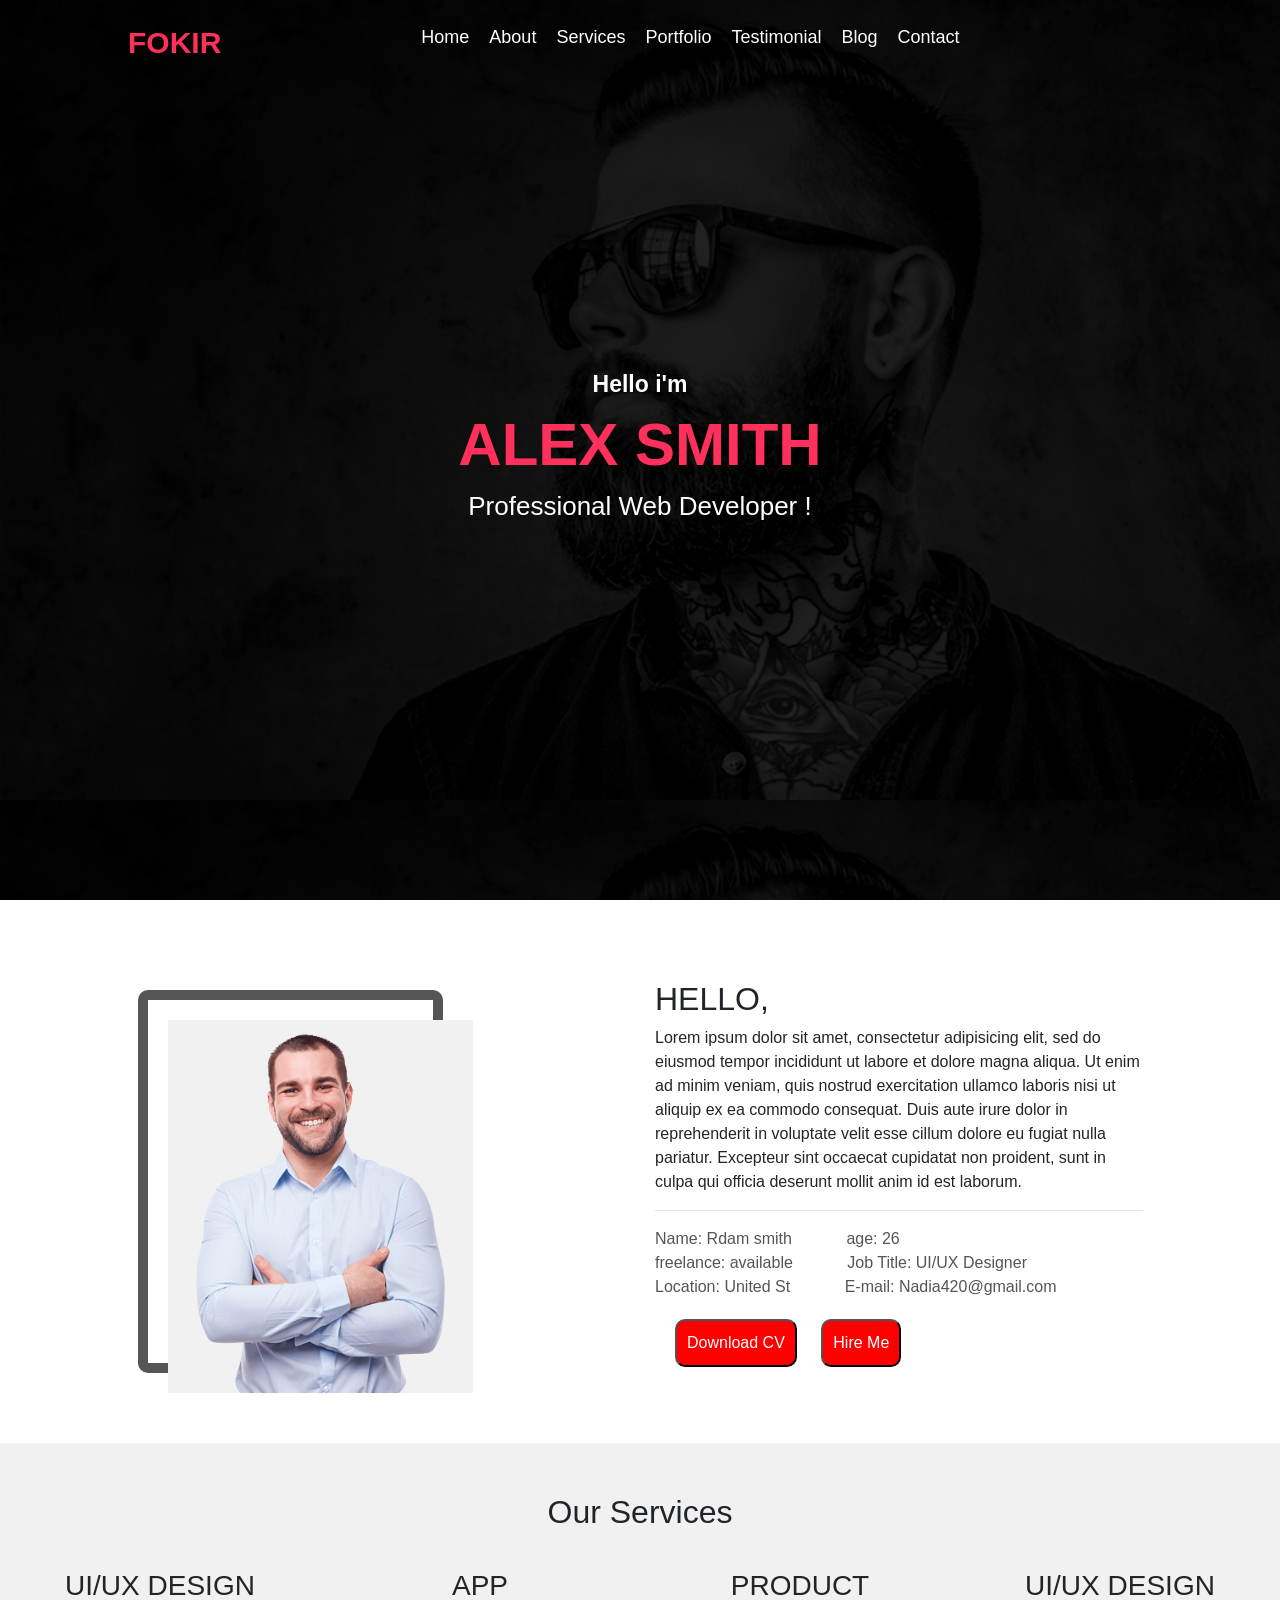
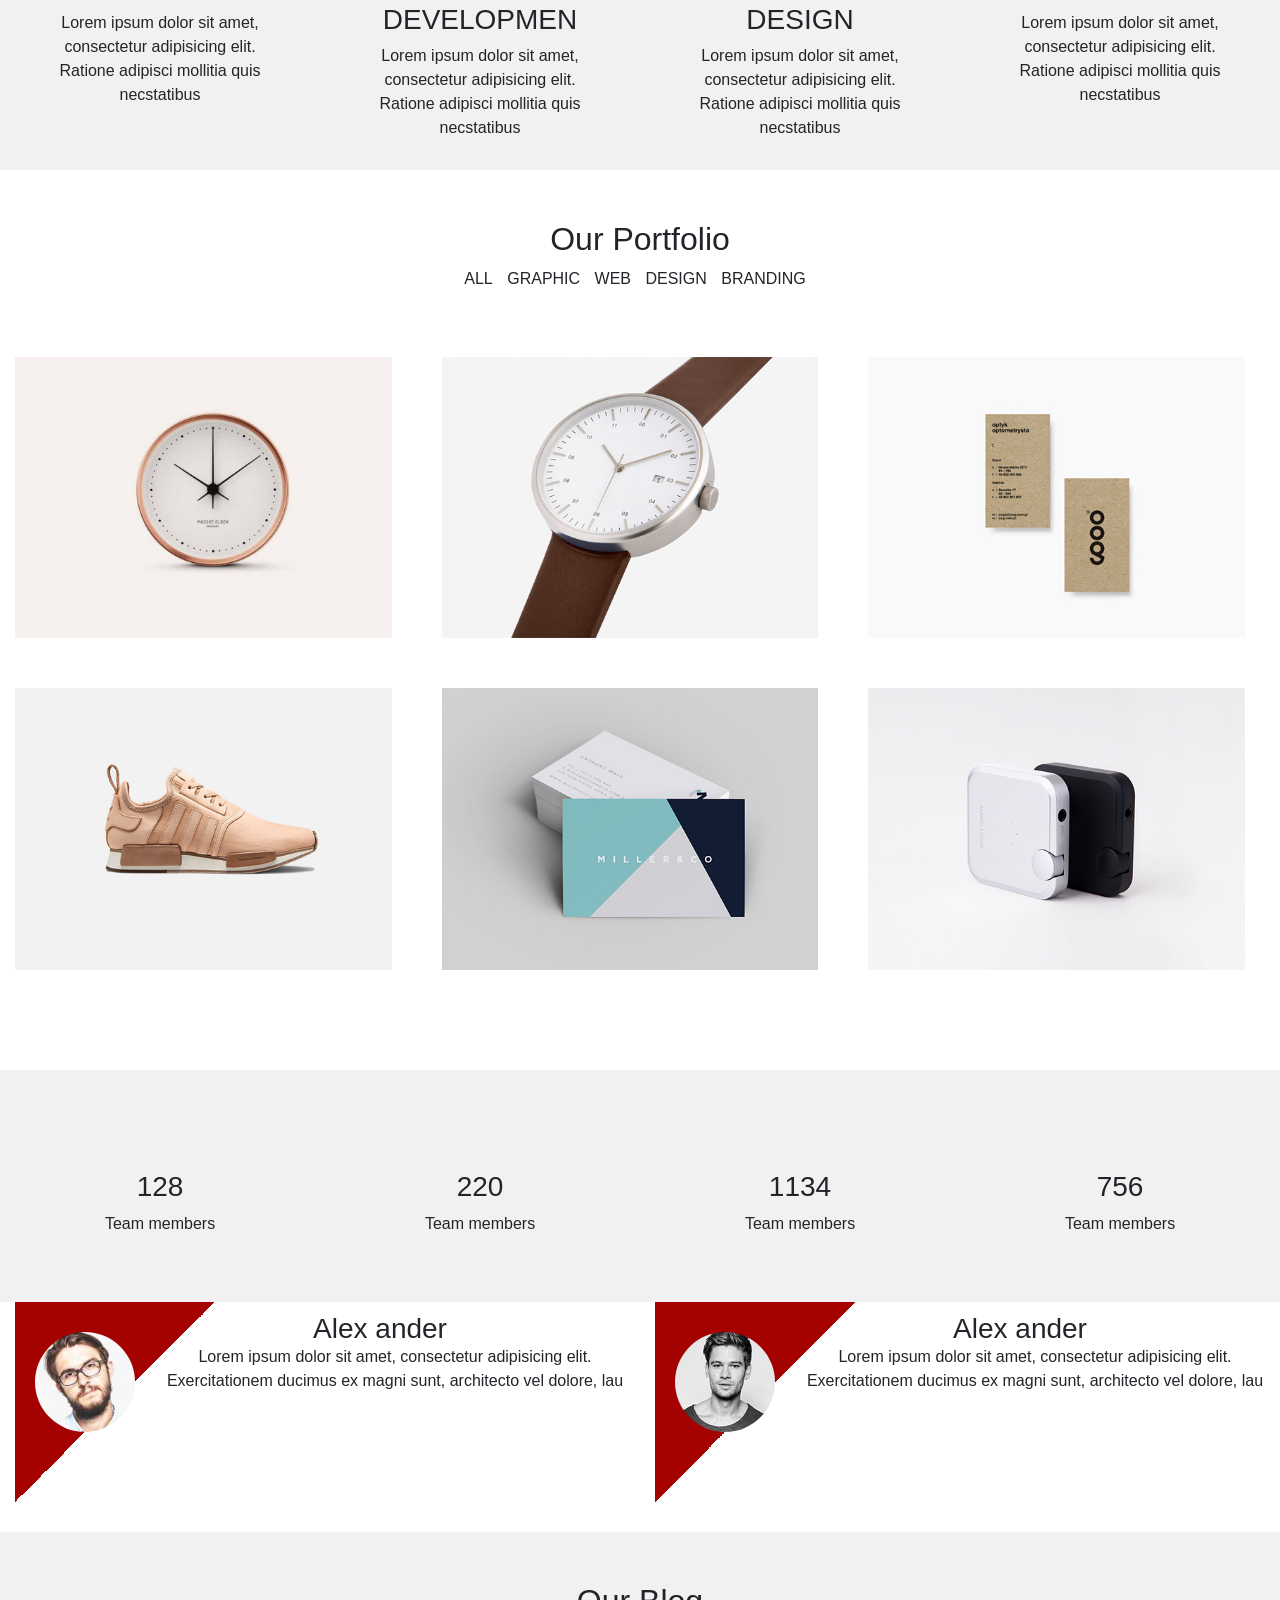
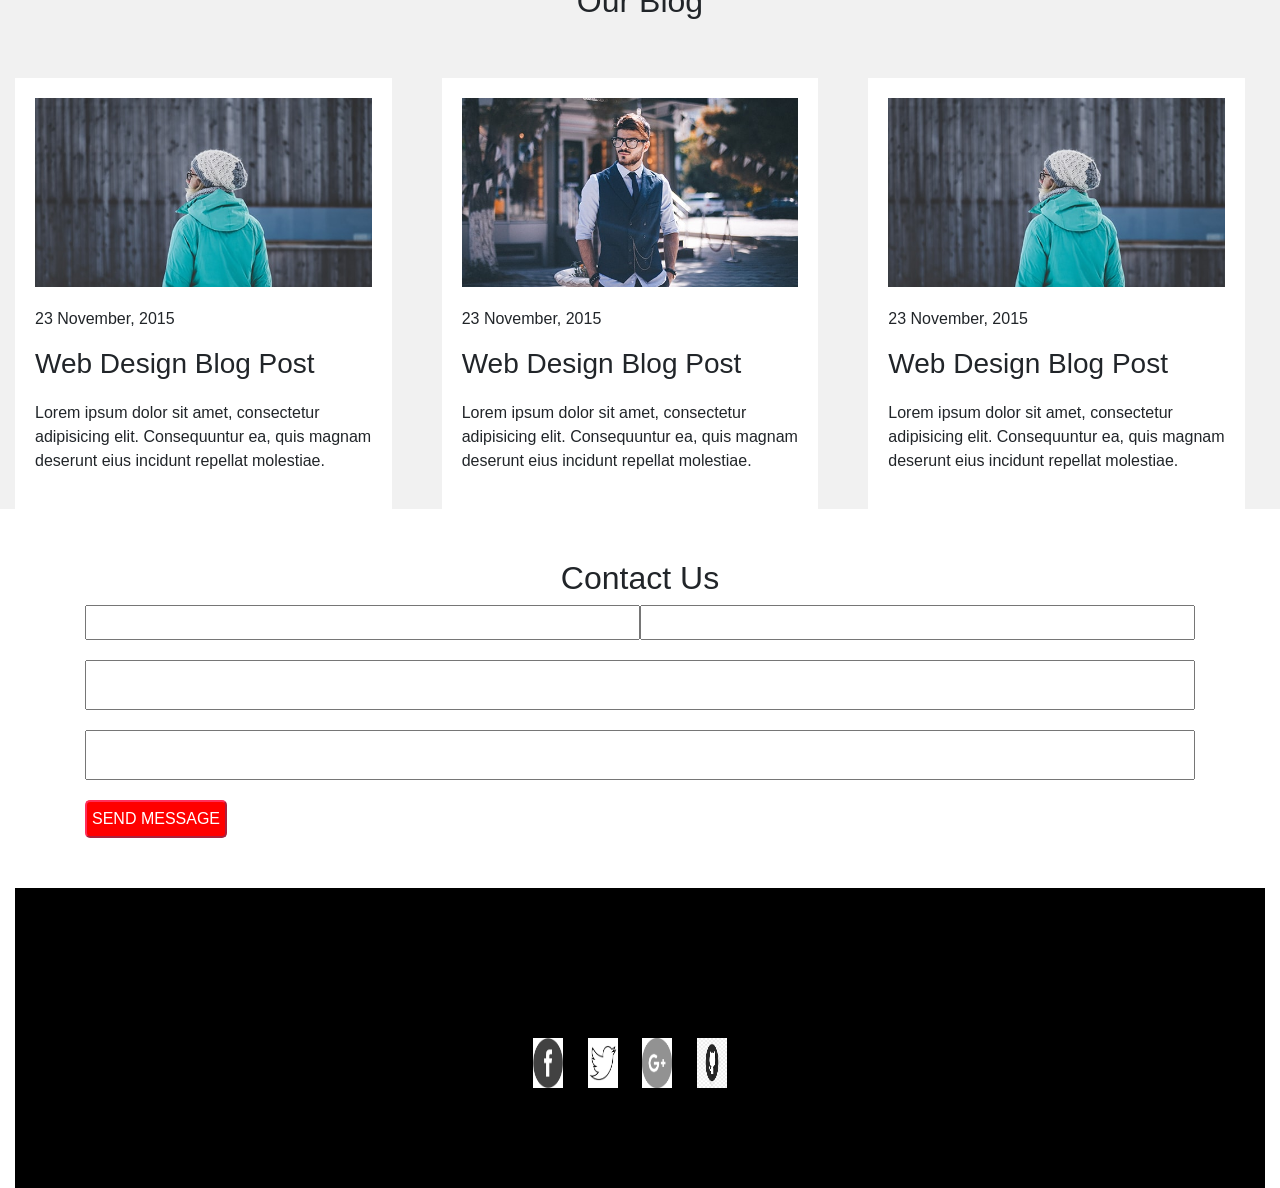
<file: index.html>
<!DOCTYPE html>
<html lang="en">
  <head>
    <meta charset="UTF-8" />
    <meta http-equiv="X-UA-Compatible" content="IE=edge" />
    <meta name="viewport" content="width=device-width, initial-scale=1.0" />
    <title>Document</title>
    <link rel="stylesheet" href="css/style.css" />
    <link
      rel="stylesheet"
      href="https://cdn.jsdelivr.net/npm/bootstrap@4.3.1/dist/css/bootstrap.min.css"
      integrity="sha384-ggOyR0iXCbMQv3Xipma34MD+dH/1fQ784/j6cY/iJTQUOhcWr7x9JvoRxT2MZw1T"
      crossorigin="anonymous"
    />
    <link
      rel="stylesheet"
      href="https://cdnjs.cloudflare.com/ajax/libs/animate.css/4.1.1/animate.min.css"
    />
  </head>
  <body>
    <!-- Header Section -->

    <div class="header">
      <div class="header-black-layer">
        <div class="nav">
          <div class="logo">
            <a href="index.html">Fokir</a>
          </div>
          <div class="clr"></div>
          <div class="links">
            <ul>
              <li class=""><a href="#">Home</a></li>
              <li><a href="#">About</a></li>
              <li><a href="#">Services</a></li>
              <li><a href="#">Portfolio</a></li>
              <li><a href="#">Testimonial</a></li>
              <li><a href="#">Blog</a></li>
              <li><a href="#">Contact</a></li>
              <!-- Clear -->
              <div class="clr"></div>
            </ul>
          </div>
          <!-- Clear -->
          <div class="clr"></div>
        </div>
        <div class="header-info">
          <h3>Hello i'm</h3>
          <h1>ALEX SMITH</h1>
          <h4>Professional Web Developer !</h4>
        </div>
      </div>
    </div>
    <!--start section 1 -->
    <div class="container-fluid">
      <div class="row">
        <div class="col-md-6">
          <div class="cont1">
            <div class="border-img"></div>

            <div class="img1">
              <img src="img/about/profile.jpg" alt="" />
            </div>

            <div class="hover0 animate__animated animate__fadeInUp">
              <div class="hover1">
                <img
                  src="img/about/icon1.png"
                  alt="facebook"
                  width="50px"
                  height="50px"
                />
                <img
                  src="img/about/icon2.png"
                  alt="twwitter"
                  width="50px"
                  height="50px"
                />
                <img
                  src="img/about/icon3.png"
                  alt="google"
                  width="50px"
                  height="50px"
                />
                <img
                  src="img/about/icon4.png"
                  alt="gethup"
                  width="50px"
                  height="50px"
                />
              </div>
            </div>
          </div>
          <div class="clr"></div>
        </div>
<!-- start patr 2 in section 1 -->
        <div class="col-md-6">
          <div class="cont2">
            <div class="profile-desc">
              <h2>HELLO,</h2>
              <p>
                Lorem ipsum dolor sit amet, consectetur adipisicing elit, sed do
                eiusmod tempor incididunt ut labore et dolore magna aliqua. Ut
                enim ad minim veniam, quis nostrud exercitation ullamco laboris
                nisi ut aliquip ex ea commodo consequat. Duis aute irure dolor
                in reprehenderit in voluptate velit esse cillum dolore eu fugiat
                nulla pariatur. Excepteur sint occaecat cupidatat non proident,
                sunt in culpa qui officia deserunt mollit anim id est laborum.
              </p>
              <hr>
              <div class="info">
                <ul>
                    <li> <span>Name:</span> Rdam smith</li>
                    <li> <span>age:</span> 26</li> <br>
                    <li> <span>freelance:</span> available</li>
                    <li> <span>Job Title:</span> UI/UX Designer</li> <br>
                    <li> <span>Location:</span> United St</li>
                    <li> <span>E-mail:</span> Nadia420@gmail.com</li>
                </ul>
                <button> Download CV </button>
                <button> Hire Me </button>
              </div>
            </div>
          </div>
        </div>
      </div>
    </div>
<!-- end patr 2 in section 1 -->
<div class="container-fluid">
    <div class="row cont4">
      <div class="col-md-12 col-sm-12 txt1"><h2>Our Services </h2>
      
      </div>
        <div class=" col-md-3 col-sm-12">
            <div class="cont3">
                <h3>UI/UX DESIGN</h3>
                <p>Lorem ipsum dolor sit amet, consectetur adipisicing elit. Ratione adipisci mollitia quis necstatibus</p>

            </div>
        </div>

        <div class=" col-md-3 col-sm-12">
            <div class="cont3">
                <h3>APP DEVELOPMEN  </h3>
                <p>Lorem ipsum dolor sit amet, consectetur adipisicing elit. Ratione adipisci mollitia quis necstatibus</p>

            </div>
        </div>
        <div class="  col-md-3 col-sm-12">
            <div class="cont3">
                <h3>PRODUCT DESIGN</h3>
                <p>Lorem ipsum dolor sit amet, consectetur adipisicing elit. Ratione adipisci mollitia quis necstatibus</p>

            </div>
        </div>
        <div class="  col-md-3 col-sm-12">
            <div class="cont3">
                <h3>UI/UX DESIGN</h3>
                <p>Lorem ipsum dolor sit amet, consectetur adipisicing elit. Ratione adipisci mollitia quis necstatibus</p>

            </div>
        </div>

    </div>
</div>

<div class="container-fluid">
  <div class="row">
    <div class="nav2 col-md-12">
      <h2>Our Portfolio</h2>
      <div class="">
        <ul>
          <li>ALL</li>
          <li>GRAPHIC</li>
          <li>WEB</li>
          <li>DESIGN</li>
          <li>BRANDING</li>


        </ul>
      </div>

    </div>
    <div class="col-md-4 img2">
      <img src="img/portfolio/1.jpg" alt="">
    </div>
    <div class="col-md-4 img2">
      <img src="img/portfolio/2.jpg" alt="">
    </div>
    <div class="col-md-4 img2">
      <img src="img/portfolio/3.jpg" alt="">
    </div>
    <div class="col-md-4 img2">
      <img src="img/portfolio/4.jpg" alt="">
    </div>
    <div class="col-md-4 img2">
      <img src="img/portfolio/5.jpg" alt="">
    </div>
    <div class="col-md-4 img2">
      <img src="img/portfolio/6.jpg" alt="">
    </div>

  </div>
</div>
<div class="cont5">
  <div class="counter">
    <h3>128</h3>
    <p>Team members</p>
  </div>
  <div class="counter">
    <h3>220</h3>
    <p>Team members</p>
  </div>
  <div class="counter">
    <h3>1134</h3>
    <p>Team members</p>
  </div>
  <div class="counter">
    <h3>756</h3>
    <p>Team members</p>
  </div>
  <div class="clr"></div>
</div>

<div class="container-fluid ">
  <div class="row ">
    <div class="col-md-6 cl-sm-12">
      <div class="testimonel-item">
        <img src="img/testimonial/2.jpg" alt="" width="100px" height="100px">
        <h3 style="display: inline;">Alex ander</h3>
        <p style="padding-left: 150px;">Lorem ipsum dolor sit amet, consectetur adipisicing elit. Exercitationem ducimus ex magni sunt, architecto vel dolore,
           lau
           </p>
        <div class="borde-img2">
        
        </div>
      </div>
    </div>


    <div class="col-md-6 cl-sm-12">
      <div class="testimonel-item">
        <img src="img/testimonial/3.jpg" alt="" width="100px" height="100px">
        <h3 style="display: inline;">Alex ander</h3>
        <p style="padding-left: 150px;">Lorem ipsum dolor sit amet, consectetur adipisicing elit. Exercitationem ducimus ex magni sunt, architecto vel dolore,
           lau
           </p>
        <div class="borde-img2">
        
        </div>
      </div>
    </div>



  </div>
</div>


<div class="container-fluid">
  <div class="row cont6 ">
    <div class="col-md-12 col-sm-12 txt2 ">
      <h2>Our Blog</h2>
    </div>
    <div class="col-md-4">
      <div class="single-blog">
        <img src="img/blog/1.jpg" alt="">
        <p>23 November, 2015</p>
        <h3>Web Design Blog Post</h3>
        <p>Lorem ipsum dolor sit amet, consectetur adipisicing elit. Consequuntur ea, 
          quis magnam deserunt eius incidunt repellat molestiae.</p>

      </div>
    </div>
    <div class="col-md-4">
      <div class="single-blog">
        <img src="img/blog/3.jpg" alt="">
        <p>23 November, 2015</p>
        <h3>Web Design Blog Post</h3>
        <p>Lorem ipsum dolor sit amet, consectetur adipisicing elit. Consequuntur ea, 
          quis magnam deserunt eius incidunt repellat molestiae.</p>

      </div>
    </div>
      <div class="col-md-4">
      <div class="single-blog">
        <img src="img/blog/1.jpg" alt="">
        <p>23 November, 2015</p>
        <h3>Web Design Blog Post</h3>
        <p>Lorem ipsum dolor sit amet, consectetur adipisicing elit. Consequuntur ea, 
          quis magnam deserunt eius incidunt repellat molestiae.</p>

      </div>
    </div>
  </div>
</div>

<div class="container">
  <div class="row">
    <div class="col-md-12 col-sm-12 txt2 ">
      <h2>Contact Us</h2>
    </div>
    <div class=" col-md-12">
      <input class="inp1 " type="text">
      <input class="inp1" type="text">
      <div class="clr"></div>
      <input class="inp2" type="text">
      <input class="inp2" type="text">
      <button class="bt1">SEND MESSAGE</button>


    </div>

  </div>
</div>

<div class="container-fluid">
  <div class="row">
    <div class="col-md-12">
      <div class="footerr">
        <img src="img/about/icon1.png" alt="" width="50px" height="50px">
        <img src="img/about/icon2.png" alt="" width="50px" height="50px">
        <img src="img/about/icon3.png" alt="" width="50px" height="50px">
        <img src="img/about/icon4.png" alt="" width="50px" height="50px">

      </div>
    </div>
  </div>
</div>









    <script
      src="https://code.jquery.com/jquery-3.3.1.slim.min.js"
      integrity="sha384-q8i/X+965DzO0rT7abK41JStQIAqVgRVzpbzo5smXKp4YfRvH+8abtTE1Pi6jizo"
      crossorigin="anonymous"
    ></script>
    <script
      src="https://cdn.jsdelivr.net/npm/popper.js@1.14.7/dist/umd/popper.min.js"
      integrity="sha384-UO2eT0CpHqdSJQ6hJty5KVphtPhzWj9WO1clHTMGa3JDZwrnQq4sF86dIHNDz0W1"
      crossorigin="anonymous"
    ></script>
    <script
      src="https://cdn.jsdelivr.net/npm/bootstrap@4.3.1/dist/js/bootstrap.min.js"
      integrity="sha384-JjSmVgyd0p3pXB1rRibZUAYoIIy6OrQ6VrjIEaFf/nJGzIxFDsf4x0xIM+B07jRM"
      crossorigin="anonymous"
    ></script>
  </body>
</html>
</file>
<file: css/style.css>
* {
    padding: 0;
    margin: 0;
    box-sizing: border-box;
    
}

/* Nav-bar style section */
.nav {
    width: 80%;
    margin: auto;
    padding: 20px 10px;
    background-color: transparent;
}

.nav .logo a {
    text-decoration: none;
    color: #ff305b;
    font-size: 30px;
    font-weight: bold;
    text-transform: uppercase;
}

.nav .logo {
    float: left;
    margin-right: 200px;
}

.clr {
    clear: both;
}

.nav .links {
    float: right;
    margin: 4px 0 0 0;
}

.nav .links li {
    float: left;
    margin-right: 20px;
}

.nav .links li a {
    text-decoration: none;
    color: white;
    font-size: 18px;
    font-weight: 300;

}


.links .red a {
    color: #a5223e !important;
}

.nav .links ul {
    list-style: none;
}

.nav li:hover a {
    color: #a5223e;
    transition-duration: 1s;
}

/* /Media Queries/ */
@media only screen and (min-width: 0px) and (max-width: 768px) {
    .header {
        background-position: 50% 0%;
        background-attachment: fixed;
        background-size: cover;
    }
    .header-info h3 {
        font-size: 19px !important;
    }

    .header-info h1 {
        font-size: 40px !important;
        margin: 15px 0 !important;
    }

    .header-info h4 {
        font-size: 15px !important;
    }


}



/* Header style section */
.header {
    background-image: url(../img/slider/slider-01.jpg);
    height: 100vh;
    position: relative;
}

/* header-black-layer  */
.header-black-layer {
    background-color: rgba(0, 0, 0, 0.8);
    width: 100%;
    height: 100vh;
    position: absolute;
    top: 0;
    left: 0;
}

/* End header-black-layer  */

.header-info {
    position: absolute;
    top: 50%;
    left: 50%;
    color: rgb(255, 255, 255);
    position: absolute;
    top: 50%;
    left: 50%;
    transform: translate(-50%, -50%);
    text-align: center;
}

.header-info h3 {
    font-weight: 600;
    font-family: 'Source Sans Pro', sans-serif;
    font-size: 23px;
}

.header-info h1 {
    color: #ff305b;
    font-size: 60px;
    font-weight: bold;
    text-transform: uppercase;
    margin: 10px 0;
}

.header-info h4 {
    font-size: 26px;
    text-transform: capitalize;
    font-weight: 100;
}


/* start part 1 in section 1  */

.cont1{
    width: 50%;
    position: relative;
    margin-top: 120px !important;
    margin: auto;
}
.clr{
    clear: both;
}
.border-img{
    border: 10px solid #555555;
    border-radius: 10px;
    width: 100%;
    position: absolute;
    top:0;
    bottom: 20px;
    left: -30px;
    z-index: -1;
    margin-top: -30px;

    
}
.img1 img{
    width: 100%;
   
}

.hover0{
    position: absolute;
    top: 0;
    left: 0;
    background-color: #555555;
    width: 100%;
    height: 100%;
    text-align: center;
    padding-top: 50% !important;
    display: none;
 
}
.cont1:hover .hover0{
    display: inline;
    
}




@media only screen and (min-width: 0px) and (max-width: 768px) {
    .cont1{
        float: none !important;
    }
    .cont0{
        width: 100% !important;
    }
}

/* end part 1 in section 1  */

.cont2{
    margin-top: 80px !important;
   

}
.profile-desc{
    width: 80%;
}
.info ul{
    display: table;
    list-style: outside none none;
    margin: 0;
    padding: 0;
}
.info ul li{
    display: inline;
    color: #555555;
    font-weight: 400;
    line-height: 1;
    margin-bottom: 25px;
    white-space: nowrap;
    margin-right: 50px;
}
.info button{
    margin-left: 20px;
    background-color: red;
    color: white;
    padding: 10px;
    border-radius: 10px;
    margin-top: 20px;
    text-decoration: none;
}




@media only screen and (min-width: 0px) and (max-width: 768px) {
    .profile-desc{
        width: 100%;

    }
    .info ul li{
    margin-right: 0px !important;


    }

}

/* end part 2 in section 1  */
.cont3{
    padding: 0px;
    background-color: #f1f1f1;
    text-align: center;
    margin: 30px;
}
.cont3:hover{
    background-color: white;
}
.cont4{
    background-color: #f1f1f1;
    margin-top: 50px;


}
.txt1{
     text-align: center;
    margin-top: 50px; 
}
.nav2 {
    text-align: center;
    margin: auto;
    padding-top: 50px;

}
.nav2 ul li{
    display: inline;
    padding-right: 10px;
    text-decoration: none;
    list-style: none;



}
.img2 img{
    width: 95%;
    text-align: center;
    padding-top: 50px;
}
.cont5 .counter{
float: left;
width: 25%;
margin-top: 100px;
text-align: center;
margin-bottom: 50px;
}
.clr{
    clear: both;
}
.cont5{
    background-color: #f1f1f1 ;
    margin-top: 100px;
}

.testimonel-item img{
    border-radius: 50%;
    float: left;
    margin-top: 20px;
    margin-left: 20px;

}
.testimonel-item{

    position: relative;
    text-align: center;
    /* margin-top: 50px; */
    padding-top: 10px;
    z-index: -5;

}
.borde-img2{
    position: absolute;
    top: 0;
    left: 0;
    width: 200px;
    height: 200px;
    background: linear-gradient(to top left, rgb(255, 255, 255) 0%, rgb(255, 255, 255) 50%, #a40101 50%, #a40101 100%);
    z-index: -2;
    


}
/* ////////////////////// */




.cont6{
    background-color: #f1f1f1 ;
    margin-top: 100px;
}
.txt2 h2{
    text-align: center;
    margin-top: 50px;

}
.single-blog img{
    width: 100%;
}
.single-blog{
    margin-right: auto;
    margin-top: 50px;
    background-color: white;
    padding: 20px;
    width: 95%;
    

}
.single-blog p{
    margin-top: 20px;
}





@media only screen and (min-width: 0px) and (max-width: 768px) {
    .txt2 h2{
        margin-top: 50px;
    }

    
}
/* //////////////////////////// */

.inp1{
    width: 50%;
    float: left;
    height: 35px;
   
}
.inp2{
    width: 100%;
    float: left;
    margin-top: 20px;
    height: 50px;
}
.bt1{
    background-color: red;
    margin-top: 20px;
    padding: 5px;
    border-radius: 5px;
    color: white;
    border-color: #ff305b;

}
/* ///////////////// */
.footerr{
    margin-top: 50px;
    background-color: black;
    text-align: center;
    height: 300px;
    padding-top: 150px !important;
}
.footerr img{
    padding-right: 20px;
}
</file>
